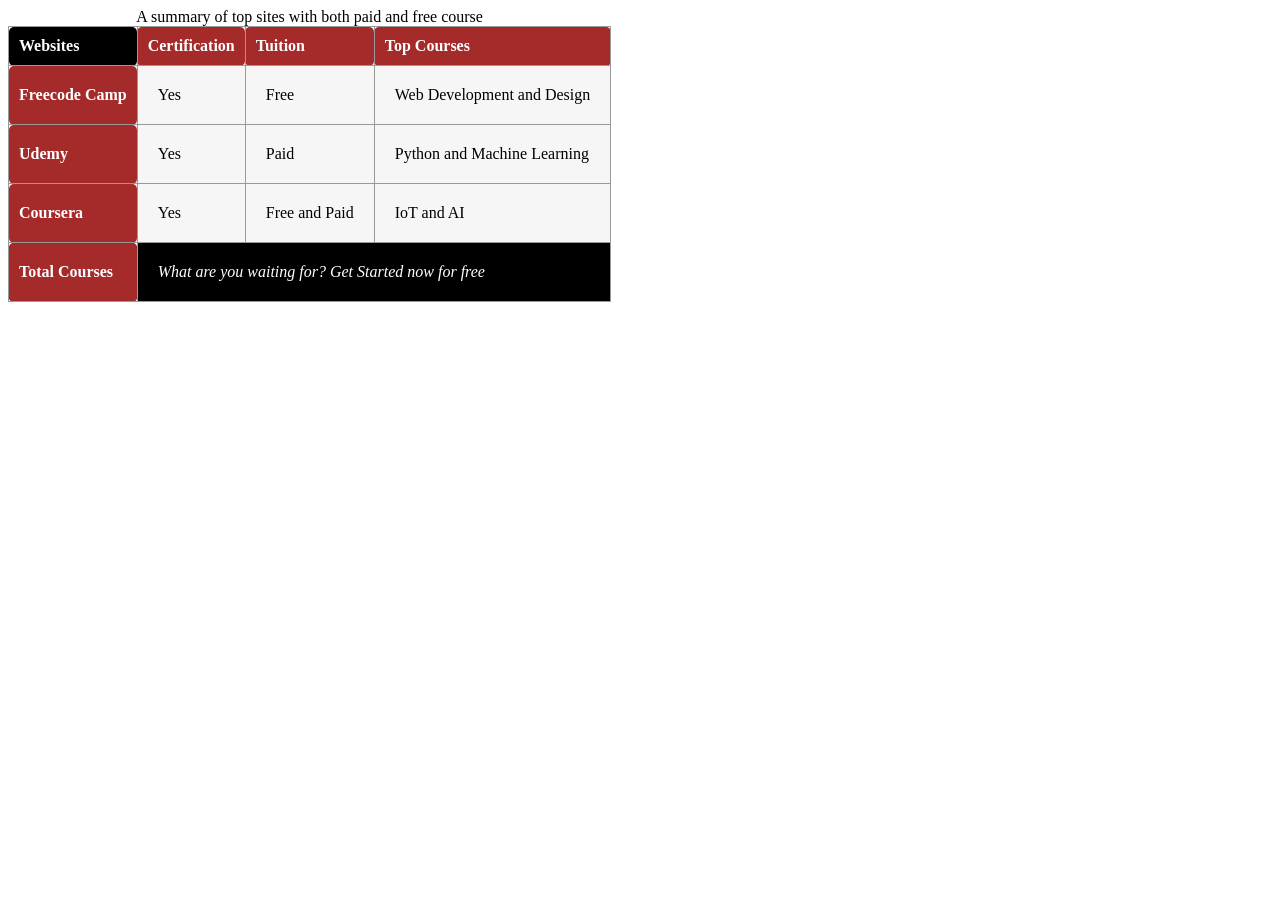
<file: HtmlCssJs101_Live/HTMLTable/index.html>
﻿<!DOCTYPE html>
<html>
<head>
    <meta charset="utf-8" />
    <title></title>

   <link href="style.css" rel="stylesheet" />
</head>
<body>
   <!-- <table>
  <tr>
    <td>Cell 1</td>
    <td>Cell 2</td>
    <td>Cell 3</td>
  </tr>
  <tr>
    <td>Cell 4</td>
    <td>Cell 5</td>
    <td>Cell 6</td>
  </tr>
</table>
    <br />
    <br />
    <br />

    <table>
        <tr>
            <th>First Name</th>
            <th>Last Name</th>
            <th>Email Address</th>
        </tr>
        <tr>
            <td>Hillary</td>
            <td>Nyakundi</td>
            <td>tables@mail.com</td>
        </tr>
        <tr>
            <td>Lary</td>
            <td>Mak</td>
            <td>developer@mail.com</td>
        </tr>
    </table>
    <br />
    <br />
    <br />

    <table>
  <caption>Free Coding Resources</caption>
  <tr>
    <th>Sites</th>
    <th>Youtube Channels</th>
    <th>Mobile Appss</th>
  </tr>
  <tr>
    <td>Freecode Camp</td>
    <td>Freecode Camp</td>
    <td>Enki</td>
  </tr>
  <tr>
    <td>W3Schools</td>
    <td>Academind</td>
    <td>Programming Hero</td>
  </tr>
  <tr>
    <td>Khan Academy</td>
    <td>The Coding Train</td>
    <td>Solo learn</td>
  </tr>
</table>

    <br />
    <br />

    <table border="1">
  <tr>
    <th>Name</th>
    <th>Subject</th>
    <th>Marks</th>
  </tr>
  <tr>
    <td rowspan = "2">Hillary</td>
    <td>Advanced Web</td>
    <td>75</td>
  </tr>
  <tr>
    <td>Operating Syatem</td>
    <td>60</td>
  </tr>
      <tr>
    <td rowspan = "2">Lary</td>
    <td>Advanced Web</td>
    <td>80</td>
  </tr>
  <tr>
    <td>Operating Syatem</td>
    <td>75</td>
  </tr>
  <tr>
    <td colspan="3">Total Average: 72.5</td>
  </tr>
</table>
    <br />
    <br />
    <br />

    <table border="1">
  <thead>
    <tr>
      <th colspan="2">October</th>
      <th colspan="2">November</th>
    </tr>
  </thead>

  <tbody>
    <tr>
      <td>Sales</td>
      <td>Profit</td>
      <td>Sales</td>
      <td>Profit</td>
    </tr>
    <tr>
      <td>$200,00</td>
      <td>$50,00</td>
      <td>$300,000</td>
      <td>$70,000</td>
    </tr>
  </tbody>
    
  <tfoot>
    <tr>
      <th colspan= "4">November was more produstive</th>
    </tr>
  </tfoot>
</table>

    <br />
    <br />
    <br />-->
    <!-- css kullanımı-->
    <table id="tableson">
  <caption>A summary of top sites with both paid and free course</caption>
  <thead>
    <tr>
      <th class="primary" scope="col">Websites</th>
      <th scope="col">Certification</th>
      <th scope="col">Tuition</th>
      <th scope="col">Top Courses</th>
    </tr>
  </thead>
  <tbody>
    <tr>
      <th scope="row">Freecode Camp</th>
      <td>Yes</td>
      <td>Free</td>
      <td>Web Development and Design</td>
    </tr>
    <tr>
      <th scope="row">Udemy</th>
      <td>Yes</td>
      <td>Paid</td>
      <td>Python and Machine Learning</td>
    </tr>
    <tr>
      <th scope="row">Coursera</th>
      <td>Yes</td>
      <td>Free and Paid</td>
      <td>IoT and AI</td>
    </tr>
  </tbody>
  <tfoot>
    <tr>
      <th>Total Courses</th>
      <td colspan="4"><i>What are you waiting for? Get Started now for free</i></td>
    </tr>
  </tfoot>
</table>


</body>
</html>
</file>
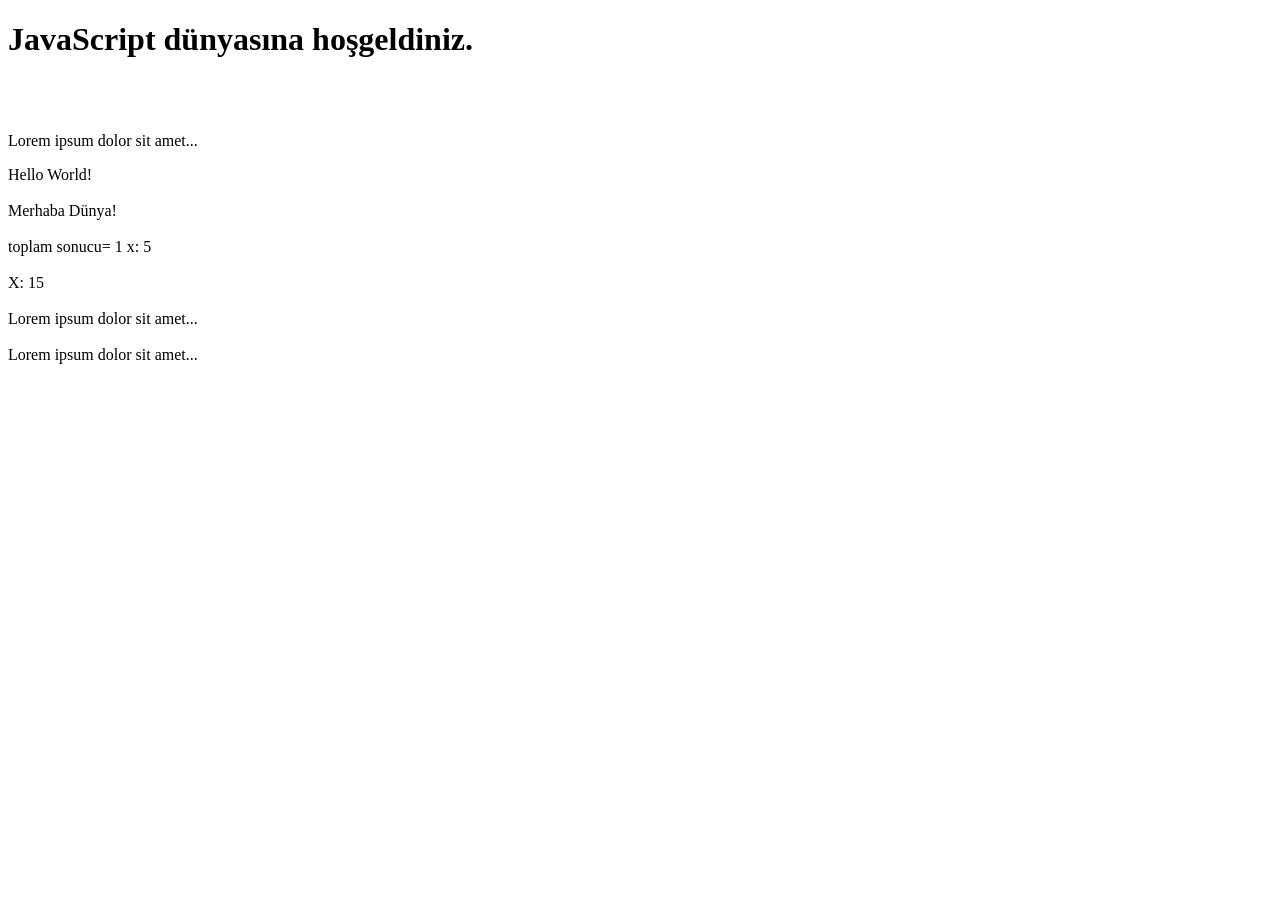
<file: HtmlCssJs101_Live/JavaScript101_Live/JavaScript101_Live/index.html>
﻿<!DOCTYPE html>
<html>
<head>
    <meta charset="utf-8" />
    <title>JavaScript 01</title>
    <script>// Kaynak incelemede burda yazılan yorumlar gözükmüyor</script>
</head>
<body>
    <!-- Donuk HTML sayfalarını dinamikleştiren özellikler ekliyor -->
    <!-- İki türlü kullanım var. 1) Inline ve 2) Harici -->
    <!-- Not(öneri): Eğer sayfaların daha hızlı açılması isteniyorsa script blokları son body etiketinin üzerinde tanımlanmalıdır. -->

    <h1>JavaScript dünyasına hoşgeldiniz.</h1>
    <br />
    <br />
   <!--<p id="lorem" style=" display:none">Lorem ipsum dolor sit amet...</p>--> 

    <p id="lorem" >Lorem ipsum dolor sit amet...</p>




    <!-- JavaScript kısmı -->

    <script>
        // tek satırlık açıklama satırı
        /* çok satırlı açıklama
         .......
         .......
         */
        // syf geldiği anda çalışmaya başlıyor
        //DOM - document object model

        document.write("Hello World!");   // ; ile bitecek - yazılmazsa derleyici hata vermez ama kod çalışmaz
        document.write("<br/><br/>"); // satır atlama HTML stili ile
        document.write("Merhaba Dünya!");
        document.write("<br/><br/>"); // satır atlama HTML stili ile

        //kurallara bağlı bir dil.
        //;
        //değişken tanımlama

        var x = 0, y, toplam = 0;
        x = x + 1;
        toplam = toplam + x;

        document.write("toplam sonucu= " + toplam);</script>

    <script>
        //Bloklardan oluşan bir yapıya sahiptir.
        function topla() {//Blok başlangıcı

        }</script>

    <script>

        function topla() {
            var x, y;
            var toplam = 0;
            x = 1;
            y = 5;
            toplam = x + y;
            document.writeln("toplam sonuç:" + toplam);

        }

    </script>

    <script>

        //büyük küçük harf duyarlıdır.yani x ile X birbirinden farklıdır.

        var x, X;
        x = 5;
        X = 15;
        document.writeln("x: " + x);
        document.write("<br/><br>");
        document.writeln("X: " + X);
    </script>


    <script>
        // alert( "bu bir mesajdır.");
        //mesaj kutusu çıkar.
    </script>

    <script>
        //js tarafından ekrandaki  html etiketlerine erişim yapılabilir(innerHTML)
        var icerik;

        document.write("<br/><br/>")
        icerik = document.getElementById("lorem").innerHTML;

        document.write(icerik);
    </script>

    <script>

        var content;
        content = "Deneme....Deneme...";

        //yukarda gözüken p tagının içeriğini değişkeninin değerini değiştirme nasıl olur.

        document.write("<br/><br/>")
        content = document.getElementById("lorem").innerHTML;
        document.write(content);
    </script>

</body>
</html>
</file>
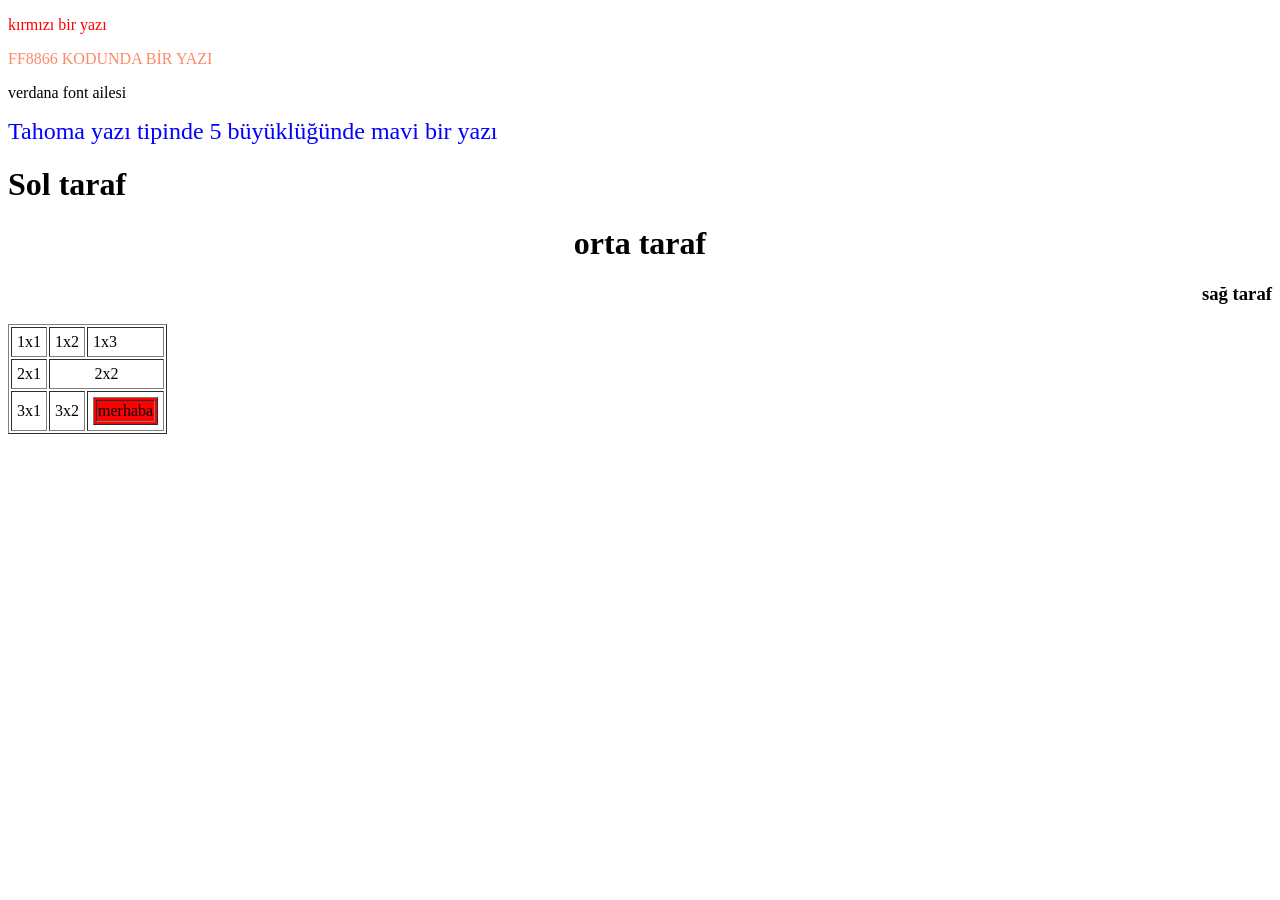
<file: HtmlCssJs101_Live/bodyElements.html>
﻿<!DOCTYPE html>

<html lang="en" xmlns="http://www.w3.org/1999/xhtml">
<head>
    <meta charset="utf-8" />
    <title></title>
</head>
<body>



    <p> <font color="red">kırmızı bir yazı</font> </p>
    <p> <font color="#FF8866">FF8866 KODUNDA BİR YAZI</font> </p>
    <p> <font face="Verdana">verdana font ailesi</font> </p>

    <p>
        <font face="Tahoma" size="5" color="blue">

            Tahoma yazı tipinde 5 büyüklüğünde mavi bir yazı

        </font>

    </p>



    <!--DIV-->
    <div align="left">
        <H1>Sol taraf</H1>
        <P>



        </P>
    </div>

    <div align="center">
        <H1>orta taraf</H1>
        <P>



        </P>
    </div>

    <div align="right">
        <h3>sağ taraf</h3>
        <P>



        </P>
    </div>

    <table border="1" cellpadding="5" >
        <tr>
            <td>1x1</td>
            <td>1x2</td>
            <td>1x3</td>
        </tr>
        <tr >
            <td>2x1</td>
            <td colspan="2" > <center>2x2</center> </td>
        
        </tr>
        <tr>
            <td>3x1</td>
            <td>3x2</td>
            <td> <table border="1" style="background-color:red">
                 <tr>
                     <td>
                            merhaba
                     </td>
                 </tr>
                 </table> 
            </td>
        </tr>

    </table>

</body>
</html>
</file>
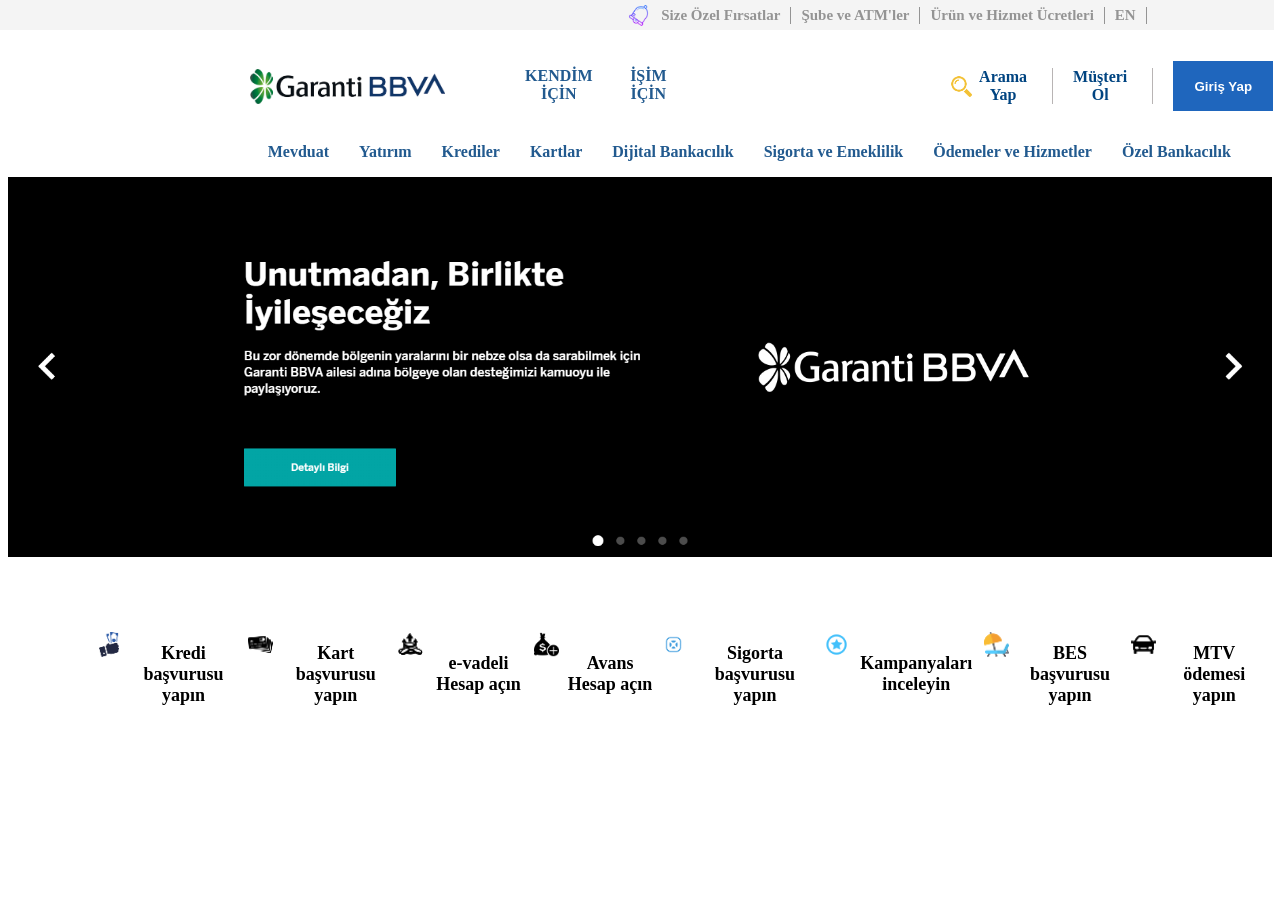
<file: HtmlCssJs101_Live/HTMLSamples/calışma.html>
<!DOCTYPE html>
<html>
    <head>
        <title>Garanti BBVA</title>
        <link href ="calışma.css" rel="stylesheet">
    </head>
    <body>
        <div class="üstmenu">
            <ul>
                <img src= "images/zil.png">
                <li>Size Özel Fırsatlar</li>
                <li>Şube ve ATM'ler</li>
                <li>Ürün ve Hizmet Ücretleri</li>
                <li>EN</li>
            </ul>    
        </div>
        <div class="ortamenu">
            <div class="solmenu">  
                <img src= "images/logo.png">    
                <ul>
                    <li>KENDİM İÇİN</li>
                    <li>İŞİM İÇİN</li>
                </ul>
            </div>
            <div class="sagmenu">
                <ul>
                    <img src= "images/mercek.png">
                    <li>Arama Yap</li>
                    <li>Müşteri Ol</li>
                    <li><button>Giriş Yap</button></li>
                </ul>
            </div> 
        </div> 
        <div class="altmenu">
            <ul>
                <li>Mevduat</li>
                <li>Yatırım</li>
                <li>Krediler</li>
                <li>Kartlar</li>
                <li>Dijital Bankacılık</li>
                <li>Sigorta ve Emeklilik</li>
                <li>Ödemeler ve Hizmetler</li>
                <li>Özel Bankacılık</li>                  
            </ul>
        </div>                                 
        <div class="reklam">
            <div class="reklamic">
                    <img src="images/1.png" />
                    <img src="images/2.png" class="photo_2">
            </div>
        </div>
        <div class="islem">
            <ul>
                <img src="images/11.png" />
                <li>Kredi başvurusu yapın</li>
                <img src="images/22.png" />
                <li>Kart başvurusu yapın</li>
                <img src="images/33.png" />
                <li>e-vadeli Hesap açın</li>
                <img src="images/44.png" />
                <li>Avans Hesap açın</li>
                <img src="images/55.png" />
                <li>Sigorta başvurusu yapın</li>
                <img src="images/66.png" />
                <li>Kampanyaları inceleyin</li>
                <img src="images/77.png" />
                <li>BES başvurusu yapın</li>
                <img src="images/88.png" />
                <li>MTV ödemesi yapın</li>                      
            </ul>
        </div>
    </body>
    <footer>

    </footer>
</html>
</file>
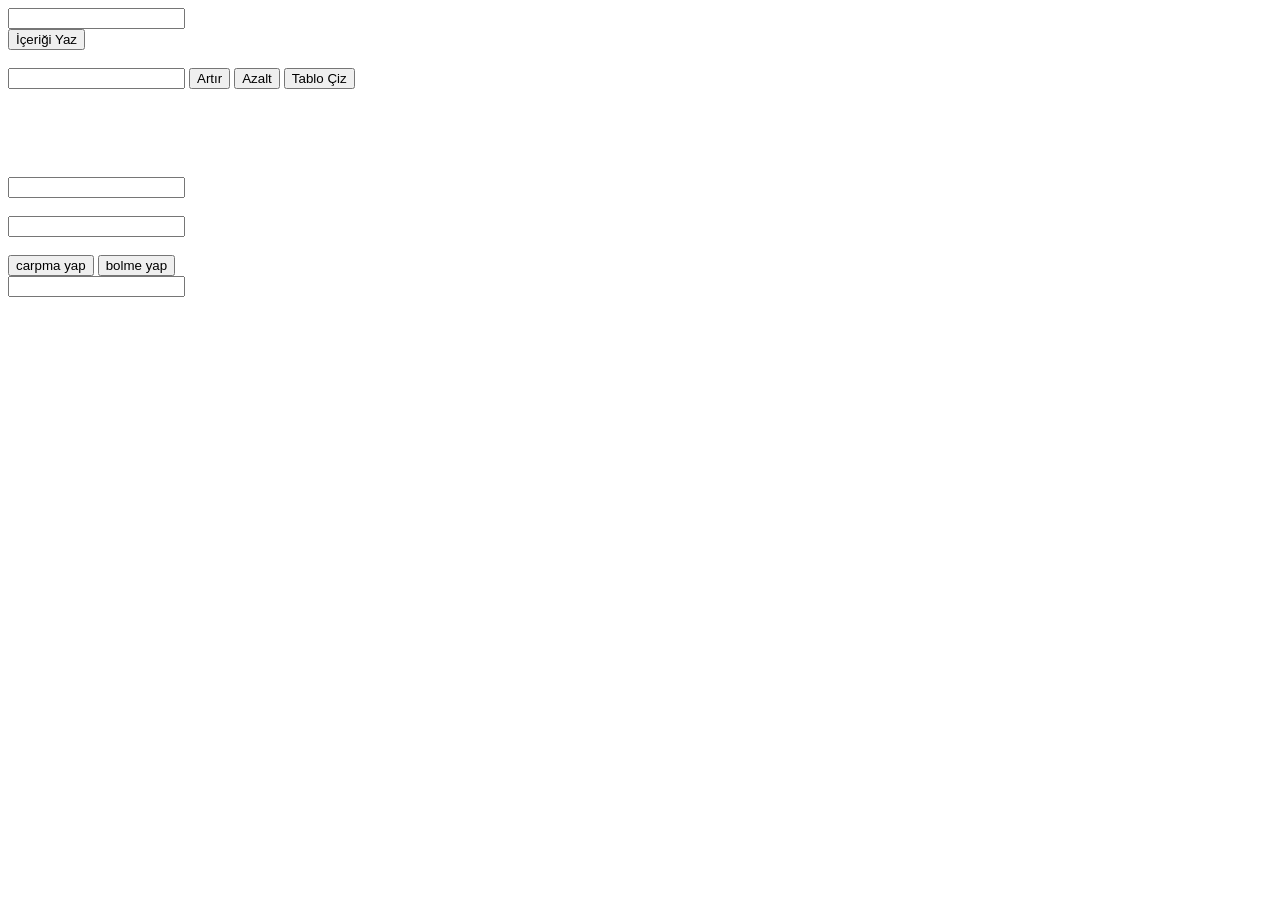
<file: HtmlCssJs101_Live/JavaScript101_Live/JavaScript101_Live/formElements.html>
﻿<!DOCTYPE html>
<html>
<head>
    <meta charset="utf-8" />
    <title>Form Elemnts</title>

    <script src="Scripts/formElements.js"></script>
   
</head>
<body>
    <!-- tbox1 in içeriğini yazma butona basınca-->
    <input id="tbox1" type="text" /><br />
    <input id="Button1" type="button" value="İçeriği Yaz" onclick="tboxWrite()" />&nbsp;&nbsp<b id="sonuc1"></b><br /><br />
    <!--//nbsp boşluk anlamında-->
    <!--    tbox2 nin içeriğini artırma butona basınca-->
    <input id="tbox2"  type="text"   />

    <input id="Button2" type="button" value="Artır" onclick="artir()" />
    <input id="Button3" type="button" value="Azalt" onclick="azalt()" />

    <!-- Ekranda bir buton olasun... basınca ekrana 200px genişliğin -->
    <input id="Button4" type="button" value="Tablo Çiz" onclick="tabloCiz()" /><br />

    <p id="sonuc2"><!--Tablonun yerleşceği bölüm--></p>
    <br /><br /><br /><br />


    <input id="tbox3"  type="text"   /> <br /><br />
    <input id="tbox4"  type="text"   /> <br /><br />
    <input id="Button11" type="button" value="carpma yap" onclick="carp()" /> 
    <input id="Button11" type="button" value="bolme yap" onclick="bolme()" /> <br />
    <input id="tbox5"  type="text"   /> <br />






</body>
</html>
</file>
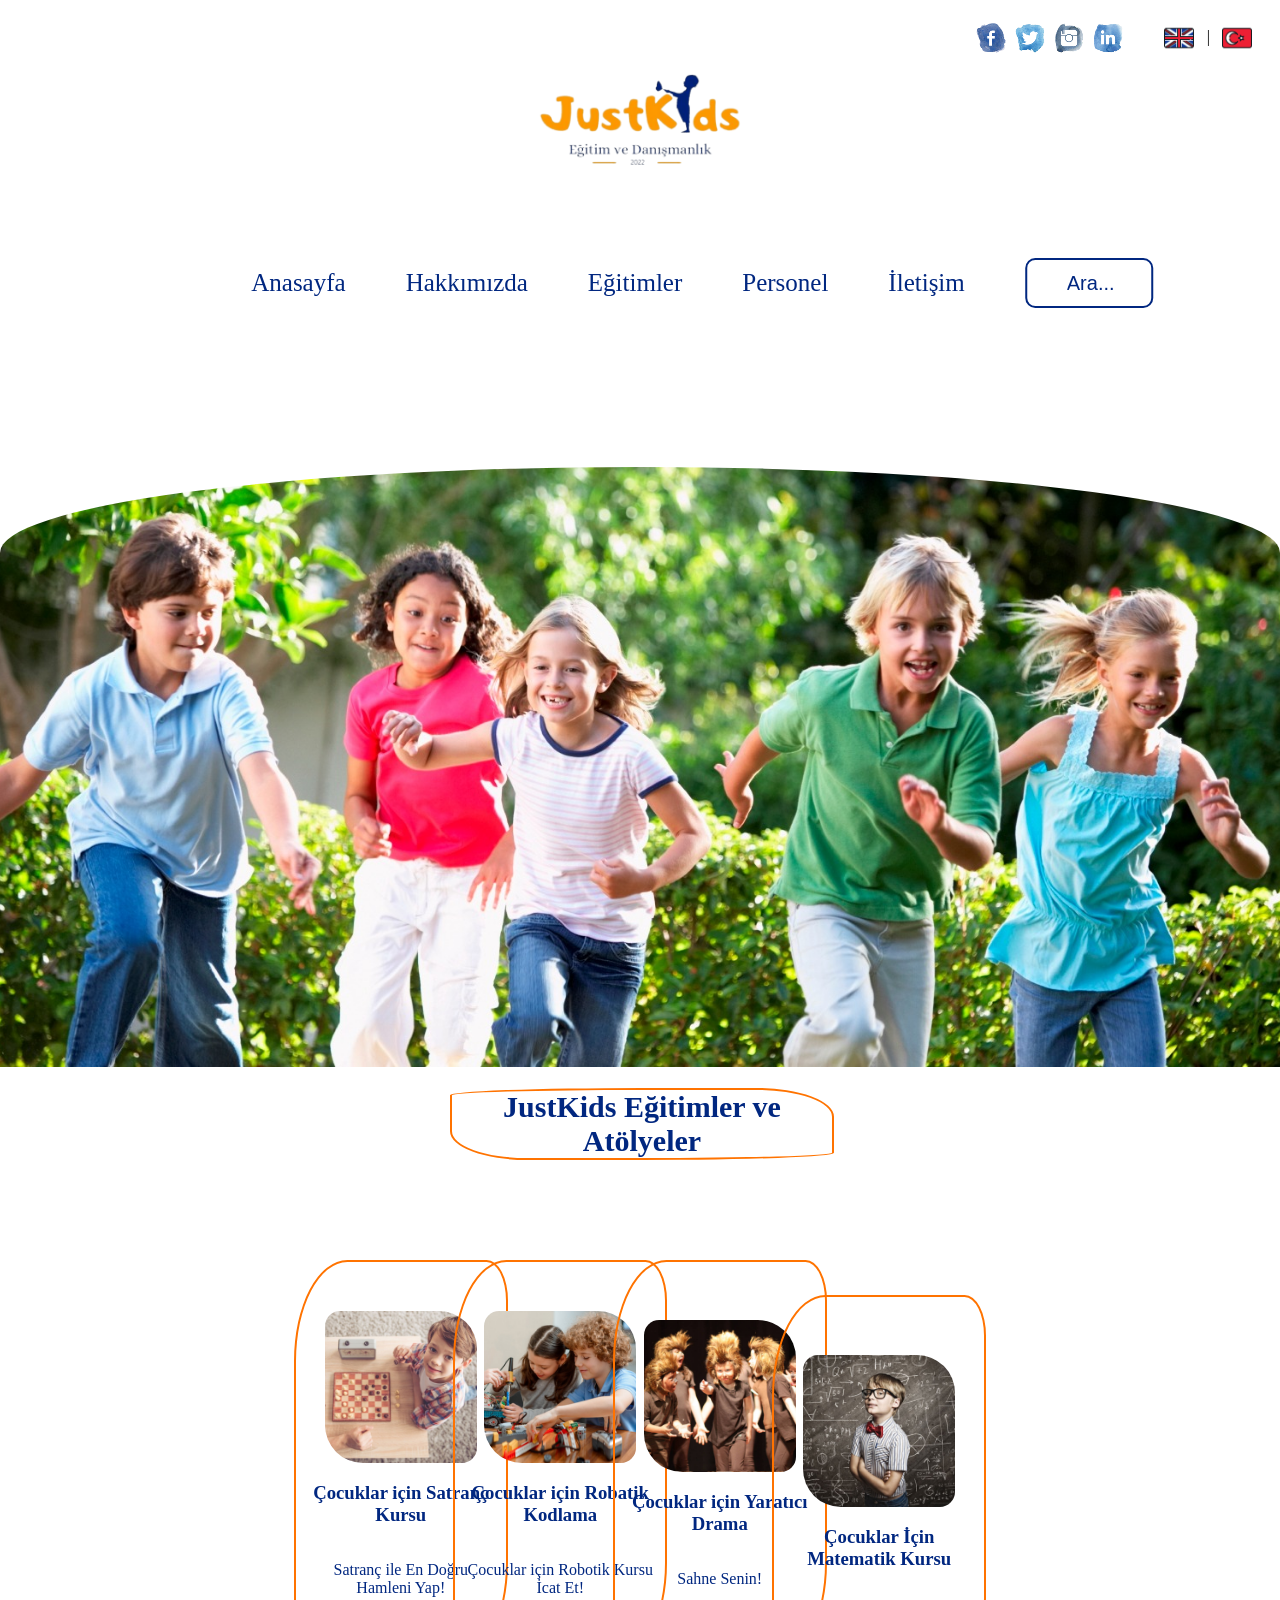
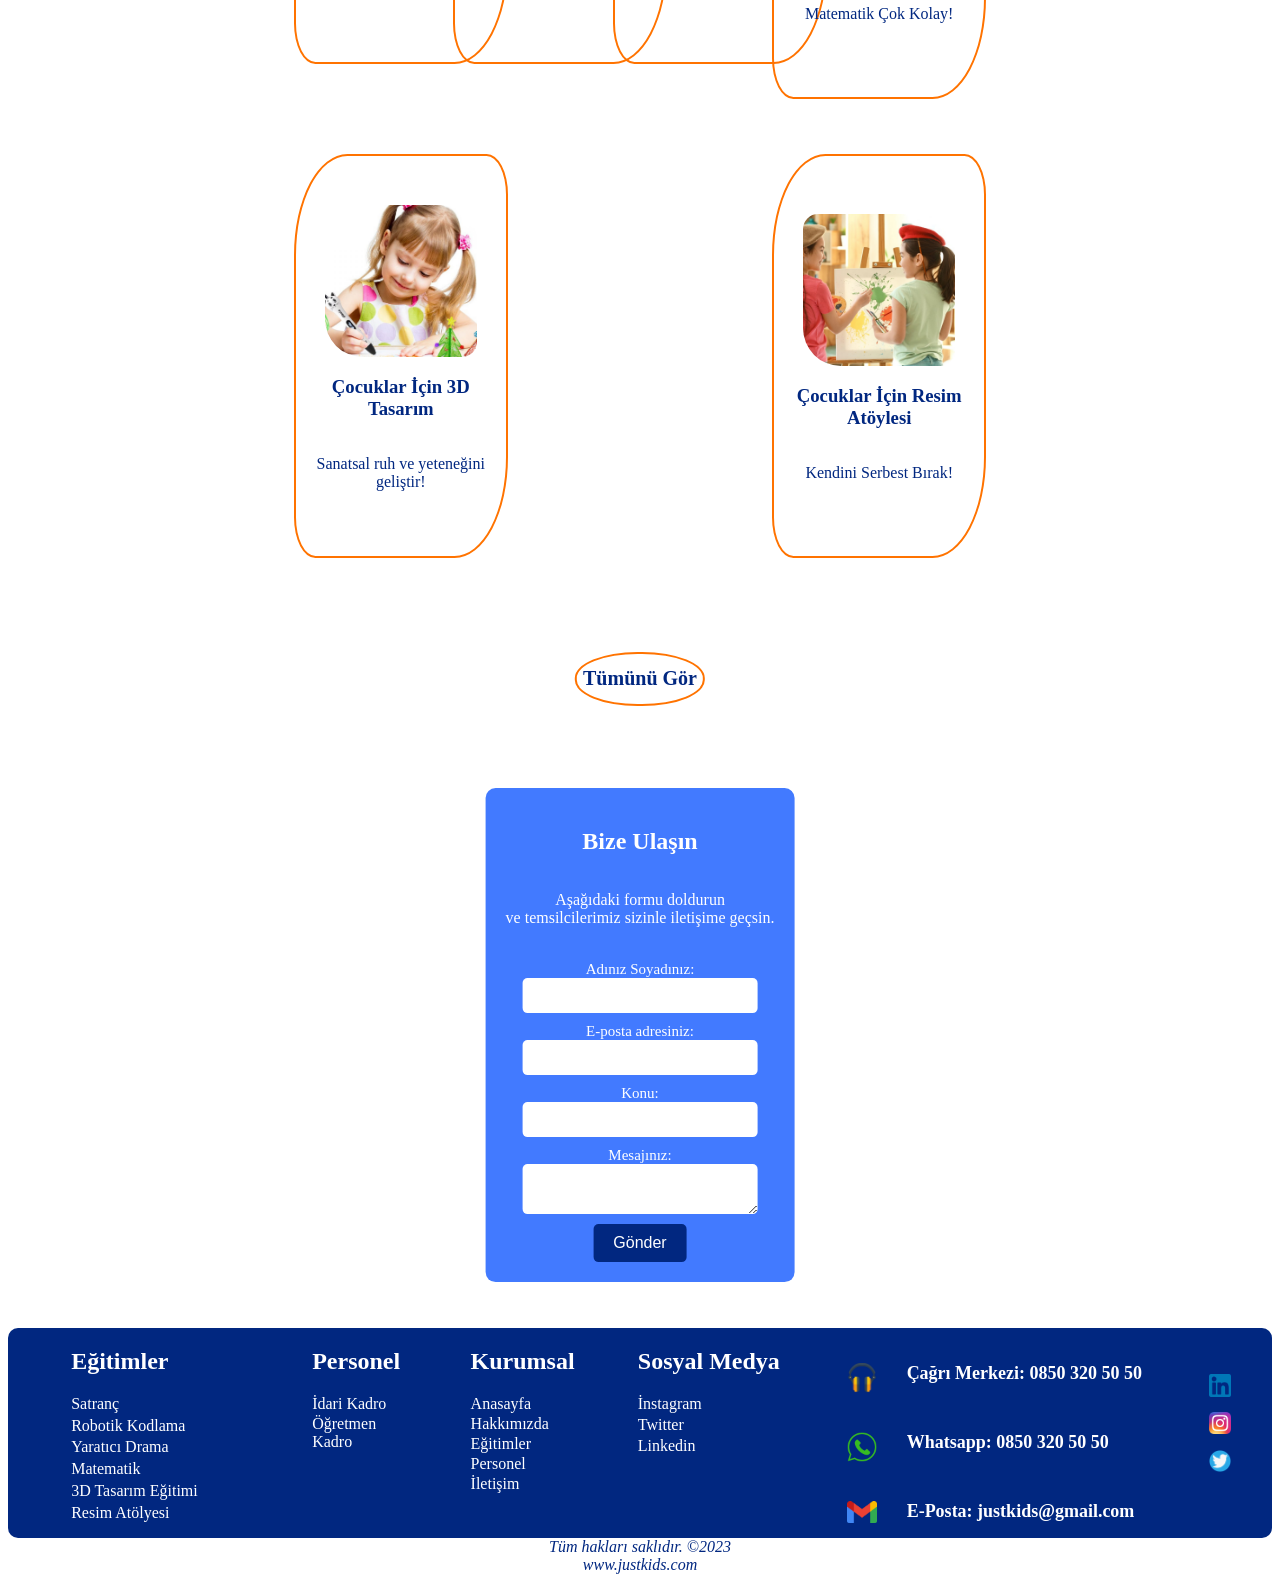
<file: HtmlCssJs101_Live/HTMLSamples/Barkın ders/2 aynı proje justkid i sadece barkın yaptı diğeri takım olarak yapıldı/JUSTKİDS/Anasayfa.html>
<!DOCTYPE html>
<html>
<head>
	<title>JustKids</title>
    <meta charset="UTF-8">
    <link href="Anasayfa.css" rel="stylesheet"/>
    <script src="https://ajax.googleapis.com/ajax/libs/jquery/1.12.4/jquery.min.js"></script>
    <script src="Anasayfa.js"></script>
</head>
<header>
    <div id="lang" class="lang">
        <a href=""><img src="images/facebookicon.png"></a>
        <a href=""><img src="images/twittericon.png"></a>
        <a href=""><img src="images/instagramicon.png"></a>
        <a href=""><img src="images/LinkedInicon.png"></a>&nbsp;&nbsp;&nbsp;&nbsp;&nbsp;&nbsp;&nbsp;&nbsp;
        <a href=""><img src="images/eng.png"></a>&nbsp;&nbsp;|&nbsp;&nbsp;
        <a href=""><img src="images/turkey.png"></a>
    </div>
    <div id="logo" class="logo">
        <img src="images/logo.png">
    </div>
    <div id="menu" class="menu">
        <div id="m1" class="m1">
            <a href="Anasayfa.html">Anasayfa</a>
        </div>
        <div id="m2" class="m2" >
            <a href="Hakkımda.html">Hakkımızda</a>
        </div>
        <div id="m3" class="m3">
            <a href="Eğitimler.html">Eğitimler</a>
        </div>
        <div id="m4" class="m4">
            <a href="">Personel</a>
            <div id="personel_menu" class="personel_menu">
                <a href="">İdari</a>
                <a href="">Öğretmen</a>
            </div>
        </div>
        <div id="m5" class="m5">
            <a href="">İletişim</a>
        </div>
        <div id="m6" class="m6">
            <div id="search" class="search">
                <div id="search_box" class="search_box">
                    <input type="text" id="input" class="input" onclick="inInput()" onblur="outInput()" placeholder="Ara..." /> 
                </div>
            </div>
        </div>
    </div>
</header>
<body>
    <div id="slider" class="slider">
        <div id="slider_item active"class="slider_item active"><img src="images/slider1.jpg" /></div>
        <div id="slider_item"class="slider_item"><img src="images/slider2.jpg" /></div>
        <div id="slider_item"class="slider_item"><img src="images/slider3.jpg" /></div>
        <div id="slider_item"class="slider_item"><img src="images/slider4.jpg" /></div>
        <div id="slider_item"class="slider_item"><img src="images/slider5.png" /></div>
    </div>
    <div id="egitim_baslık" class="egitim_baslık" >
        <b>JustKids Eğitimler ve Atölyeler</b>
    </div>
    <div id="egitimler" class="egitimler">
        <div id="egitim_kapsayıcı" class="egitim_kapsayıcı">
            <div id="egitim1" class="egitim1">
                <img src="images/satranc.jpg" />
                <h3>Çocuklar için Satranç Kursu</h3>
                <p>Satranç ile En Doğru Hamleni Yap!</p>
                <a href="" id="detayli-bilgi" class="detayli-bilgi">Detaylı Bilgi</a>
            </div>
            <div id="egitim2" class="egitim2">
                <img src="images/kodlama.jpg" />
                <h3>Çocuklar için Robatik Kodlama</h3>
                <p>Çocuklar için Robotik Kursu İcat Et!</p>
                <a href="" id="detayli-bilgi" class="detayli-bilgi">Detaylı Bilgi</a>
            </div>
            <div id="egitim3" class="egitim3">
                <img src="images/drama.jpg" />
                <h3>Çocuklar için Yaratıcı Drama</h3>
                <p>Sahne Senin!</p>
                <a href="" id="detayli-bilgi" class="detayli-bilgi">Detaylı Bilgi</a>
            </div>
            <div id="egitim4" class="egitim4">
                <img src="images/matematik.jpg" />
                <h3>Çocuklar İçin Matematik Kursu</h3>
                <p>Matematik Çok Kolay!</p>
                <a href="" id="detayli-bilgi" class="detayli-bilgi">Detaylı Bilgi</a>
            </div>
            <div id="egitim5" class="egitim5">
                <img src="images/ucdtasarim.png" />
                <h3>Çocuklar İçin 3D Tasarım</h3>
                <p>Sanatsal ruh ve yeteneğini geliştir!</p>
                <a href="" id="detayli-bilgi" class="detayli-bilgi">Detaylı Bilgi</a>
            </div>
            <div id="egitim6" class="egitim6">
                <img src="images/resim.jpg" />
                <h3>Çocuklar İçin Resim Atöylesi</h3>
                <p>Kendini Serbest Bırak!</p>
                <a href="" id="detayli-bilgi" class="detayli-bilgi">Detaylı Bilgi</a>
            </div>
        </div>
        <div id="egitim_buton" class="egitim_buton">
            <a href=""><b>Tümünü Gör</b></a>
        </div>
        <div id="iletişim_formu" class="iletişim_formu">
            <form action="submit-form.php" method="post">
                <h2>Bize Ulaşın</h2>
                <p>Aşağıdaki formu doldurun <br>ve temsilcilerimiz sizinle iletişime geçsin.</p><br>
                <label for="name">Adınız Soyadınız:</label>
                <input type="text" id="name" name="name" required>
              
                <label for="email">E-posta adresiniz:</label>
                <input type="email" id="email" name="email" required>
              
                <label for="subject">Konu:</label>
                <input type="text" id="subject" name="subject" required>
              
                <label for="message">Mesajınız:</label>
                <textarea id="message" name="message" required></textarea>
              
                <input type="submit" value="Gönder">
              </form>
        </div>
    </div>
</body>
<footer>
    <div id="partend">
        <div class="partendeğitimler">
            <ul class="partendlisteleme1"><h2><a href="JustKids-Egitimler.html">Eğitimler</a></h2>
                <li><a href="JustKids-Satranc.html">Satranç</a></li>
                <li><a href="JustKids-Robotik.html">Robotik Kodlama</a></li>
                <li><a href="JustKids-Drama.html">Yaratıcı Drama</a></li>
                <li><a href="JustKids-Matematik.html">Matematik</a></li>
                <li><a href="JustKids-Tasarim.html">3D Tasarım Eğitimi</a></li>
                <li><a href="JustKids-Resim.html">Resim Atölyesi</a></li>
            </ul>
        </div>
        <div class="partendpersonel">
            <ul class="partendlisteleme1"><h2><a href="#">Personel</a></h2>
                <li><a href="JustKids-IdariPersonel.html">İdari Kadro</a></li>
                <li><a href="JustKids-EgiticiPersonel.html">Öğretmen Kadro</a></li>
            </ul>
        </div>
        <div class="partendkurumsal">
            <ul class="partendlisteleme1"><h2><a href="#">Kurumsal</a></h2>
                <li><a href="JustKids-Anasayfa.html">Anasayfa</a></li>
                <li><a href="JustKids-Hakkımda.html">Hakkımızda</a></li>
                <li><a href="JustKids-Egitimler.html">Eğitimler</a></li>
                <li><a href="#">Personel</a></li>
                <li><a href="JustKids-IletişimSayfası.html">İletişim</a></li>
            </ul>
        </div>
        <div class="partendsosyalmedya">
            <ul class="partendlisteleme1"><h2><a href="#">Sosyal Medya</a></h2>
                <li><a href="#">İnstagram</a></li>
                <li><a href="#">Twitter</a></li>
                <li><a href="#">Linkedin</a></li>
            </ul>
        </div>
        <div class="partenddiksosyalmedya">
            <ul class="partendlisteleme2">
                <li>
                    <h2><img src="images/Headphone.png"/><a href="#">Çağrı Merkezi: 0850 320 50 50</a></h2>
                </li>
                <br/>
                <li>
                    <h2><img src="images/whatsapp.png"/><a href="#">Whatsapp: 0850 320 50 50</a></h2>
                </li>
                <br/>
                <li>
                    <h2><img src="images/Gmail_icon.png"/><a href="#">E-Posta: justkids@gmail.com</a></h2>
                </li>
            </ul>
        </div>
        <div class="partendyansosyalmedya">
            <ul class="partendlisteleme2">
                <li><a href="#"><img src="images/linkedin.png"/></a></li>
                <li><a href="#"><img src="images/Instagram_icon.png"/></a></li>
                <li><a href="#"><img src="images/twitter.png"/></a></li>
            </ul>
        </div>
    </div>
    <div class="partendenalt">
        <br/>
        <address align="center">Tüm hakları saklıdır. ©2023<br/>www.justkids.com</address>
    </div>           
</footer>
</html>
</file>
<file: HtmlCssJs101_Live/HTMLTable/style.css>
﻿#tableson {
    text-align: left;
    position: relative;
    border-collapse: collapse;
    background-color: #f6f6f6;
}
    /* Spacing */
    #tableson td, th {
        border: 1px solid #999;
        padding: 20px;
    }

    #tableson th {
        background: brown;
        color: white;
        border-radius:5px;
        position: sticky;
        top: 0;
        padding: 10px;
    }

    #tableson .primary {
        background-color: #000000
    }

    #tableson tfoot > tr {
        background: black;
        color: white;
    }

    #tableson tbody > tr:hover {
        background-color: #ffc107;
    }
</file>
<file: HtmlCssJs101_Live/HTMLSamples/calışma.css>
.üstmenu
{  
    width: 100.8%;
    height: 30px;
    background-color: #f4f4f4;
    display: flex;
    align-items: center;
    text-align: center;
    font-size: 15px;
    color: #949494;
    margin-top: -8px;
    margin-left: -8px;
    justify-content: flex-end;
}

.üstmenu ul
{
    list-style: none;
    display: flex;
    align-items: center;
    text-align: center;
    position: relative;
    right: 10%;
}

.üstmenu li
{
    border-right: 1px solid;
    padding-right: 10px;
    padding-left: 10px;
    font-weight:bold;
}

.üstmenu img
{
    width: 25px;
}

.ortamenu
{
    width: 100.8%;
    display: flex;
    align-items: center;
    text-align: center;
    padding-top: 15px;
}

.solmenu
{
    display: flex;
    align-items: center;
    margin-left: 19%;
}

.solmenu ul
{
    list-style: none;
    display: flex;  
    margin-left: 40px;
}

.solmenu li
{
    margin-top: -3px;
    margin-right: 35px;
    color: #225a8f;
    font-weight:bold;
}

.solmenu img
{
    width: 200px;
    height: 35px;
}

.sagmenu
{
    display: flex;
    align-items: center;
    margin-left: 200px;
}

.sagmenu ul
{
    list-style: none;
    display: flex;
    align-items: center;
    margin-left: 30px;
    padding-right: 10px;
    padding-left: 10px;
}

.sagmenu li
{
    border-right: 1px solid rgb(184, 180, 180);
    margin-right: 20px;
    padding-right: 25px; 
    color: #004481;
    font-weight:bold;
}

.sagmenu img
{
    width: 35px;
}

.sagmenu button
{
    color: white;
    background-color: #1f66bd;
    border: none;
    width: 100px;
    height: 50px;
    font-weight:bold;
}

.altmenu
{
    margin-top: 10px;
    margin-left: 16.2%;
}

.altmenu ul
{
    list-style: none;
    display: flex;
}

.altmenu li
{
    padding-right: 15px;
    padding-left: 15px;
    color: #225a8f;
    font-weight:bold;
}

.reklamic
{
    position: relative;
    display: flex;
    width: 100%;
    height: 100%;
}

.reklamic img
{
    width: 100%;
    height: 100%;
    display: flex;
    padding-left: -7px;
}

.photo_2
{
    position: absolute;
    top: 5px;
    display: flex;
    opacity: 0;
    transition: opacity .9s ease-in-out;
    width: 100%;
    height: 100%;
    margin-top: -6px;
}

.photo_2:hover
{
    opacity: 1;
}

.islem
{
    display: flex;
    position: relative;
    margin-top: 70px;
    margin-left: 4%;
}

.islem ul
{
    list-style: none;
    display: flex;
    position: relative;
    height: 100%;
    align-items: center;
}

.islem li
{
    position: relative;
    display: table;
    color: black;
    font-weight: bold;
    margin-left: 5px;
    margin-right: 5px;
    text-align: center;
    font-size: 18px;
}

.islem img
{
    position: relative;
    display: flex;
    width: 25px;
    height: 25px;
    margin-top: -60px;
    
}

.kredi h1
{
    line-height: 50px;
    width: 100%;
    height: 100%;
    text-align: center;
    color: black;
    margin-top: 150px;
}

.kreditürü
{
    width: 80%;
    height: 100%;
    margin-left: 10%;
    margin-right: 10%;
}

.kreditürü h4
{
    text-align: center;
    font-size: larger;
    color: black;
    margin-top: 50px;
    margin-right: 100px;
    height: 10%;
}

.kredi-basvuru-alt-sag
{
    height: 600px;
    width: 50%;
    background-color:#1464a5;
    color: #fff;
    float: right;
}

.kredi-basvuru-alt-sag img
{
    height: 100px;
    width: 100px;
    margin-left: 40%;
    margin-top: 25px;
}

.kredi-basvuru-alt-sag h4
{
  
    margin-top: 25px;
    margin-left: 20px;  
    margin-right: 20px;
    display: flex;
    font-size: 23px;
    font-family:'Times New Roman', Times, serif;
    text-align: center;
}

.taksit-faiz
{
    width: 100%;
}
.taksit
{
    width: 50%;
    text-align: center;
    float: left;
}

.faiz
{
    width: 50%;
    text-align: center;
    float: right;
}

  .odeme-plani
{
    width: 100%;
    height: 50px;
    display: flex;
    /* margin-top: -385px; */
    margin-left: -50px;
    margin-top: 220px;
    margin-bottom: 25px;
} 
.odeme-plani img
{
    width:25px;
    height: 20px;
    background-color: #5ac4c4;
    margin-right: 10px;
    float: left;
}

.kredi-basvuru-alt-sag h5{
    color: #5ac4c4;
    font-size: 17px;
    float: right;
} 

.button-basvur
{
    width: 220px;
    height: 70px;
    background-color: #5ac4c4;
    color: #fff;
    border: none;
    margin-left: 30%;
}

.button-basvur:hover
{
    background-position: 0;
    color: #fff;
    background-image: linear-gradient(100deg,#0e8181 100%,#004481 0);
    transition: 5s all ease-in-out;
    cursor: pointer;
}

.kredi-basvuru-alt-sol
{
    height: 500px;
    width: 50%;
    background-color:#fff;
    float: left;
}
.sol-alt-baslik h4
{
    text-align: center;
    font-size: larger;
    color:black;
    margin-top: 50px;
    margin-right:100px ;
    height: 10%;

}

.sol1
{
    color: black;
    font-weight: bolder;
    display: flex;
    margin-top: 20px;
    height: 30%;
}

.ihtiyac
{
    width: 65px;
    height: 120px;
    float: left;
    margin-right: 120px;
}

.ihtiyac img
{   
   width: 48px;
   height: 48px; 
}
.konut
{
    width: 65px;
    height: 120px;
    margin-right: 120px;

}
.konut img
{   
    width: 48px;
    height: 48px; 
 }
.tasit
{
    width: 65px;
    height: 120px;
    float: right;
}
.tasit img
{   
    width: 48px;
    height: 48px; 
 }

 .sol1
{
    color: black;
    margin-top: 20px;
    height: 30%;
}
 .sol2-baslik
 {
    display: flex;
    color: black;
    font-weight: lighter;
 }
 .sol2-baslik p
 {
    margin-right: 10px;
 }
 .sol2-baslik img{
    margin-top: 13px;
 }
 .sol2-girdi
 {
    width: 100%;
    display: flex;
    background-color: #d3d3d3;
 }
 .sol2-girdi input
 {
    width: 70%;
    height: 50px;
    margin-right: 10px;
    background-color: #d3d3d3;
    border: none;
    margin-left: 10px;
    margin-top: 10px;
 }

 .sol2-girdi p
 {
    font-size: x-large;
    font-weight: bolder;
    color: black;
    opacity: 0.3;
 }
 .sol2-alt
 {
    display: flex;
    color: black;
    font-size:large;
    font-weight: bolder;
    opacity: 0.3;
 }
 .sol2-alt .p1
 {
   margin-right: 260px;
 }

 .sol3-baslik
 {
    color: black;
 }
 .ay 
 {
    width: 85px;
    height: 45px;
    margin-right: 10px;
    margin-top: 10px;
    border-radius: 25px ;
    border-color: #1464a5;
 }
 .ay:hover{    cursor: pointer;}

 .ay:active
 {
    background-color: #1464a5;
    cursor: pointer;
 }
 
 .ay-son
 {
    width: 105px;
    height: 45px;
    margin-right: 10px;
    border-radius: 25px ;
    border-color: #1464a5;
 }
 .ay-son:hover{    cursor: pointer;}
 .ay-son:active{
    background-color: #1464a5;
}
.sol3-alt
{
    color: black;
    font-size:  96%;
    margin-right: 17px;
}
</file>
<file: HtmlCssJs101_Live/HTMLSamples/Barkın ders/2 aynı proje justkid i sadece barkın yaptı diğeri takım olarak yapıldı/JUSTKİDS/Anasayfa.css>
header 
{
    height: 50px;
    width: 100%;
    background-color: white;
    position: relative;
}

body 
{
    font-family: cursive;
}

img 
{
    max-width: 100%;
}

.lang 
{
    position: absolute;
    top: 15px;
    right: 15px; 
}

.lang a 
{
    margin-right: 5px;
}

.lang img 
{
    width: 30px;
    height: 30px;
    vertical-align: middle;
}

.lang img:hover 
{
    opacity: 0.7;
}

.logo 
{
    position: absolute;
    top: 50px;
    left: 50%;
    transform: translateX(-50%);
    width: 20%;
    height: auto;
}

.menu 
{
    position: absolute;
    top: 250px;
    left: 50%;
    transform: translateX(-50%);
    display: flex;
    justify-content: center;
    align-items: center;
}

.menu a 
{
    color: #012780;
    text-decoration: none;
    font-size: 25px;
}

.menu a:hover 
{
    color: rgb(255, 115, 0);
    text-decoration: underline;
}

  
.m1, .m2, .m3, .m4, .m5, .m6 
{

    margin-left: 60px;
}
  
.m4 
{
    position: relative;
}

.m4:hover .personel_menu 
{
    display: block;
}
  
.personel_menu 
{
    display: none;
}
  
.personel_menu
{
    position: absolute;
    top: 100%;
    left: 0;
    background-color: white;
    border: 1px solid #012780;
    padding: 10px;
}
  
.personel_menu a 
{
    display: block;
    padding: 2px;
    font-size: 16px;
}

.m6
{
    width: 10%;
}

.m6 input
{
    position: relative;
    width: 200%;
    height: 50px;
    box-sizing: border-box;
    border: 2px solid #012780;
    border-radius: 10px;
    font-size: 20px;
    padding: 12px 20px 12px 40px;
    -moz-transition: width 0.4s ease-in-out;
    -o-transition: width 0.4s ease-in-out;
    -webkit-transition: width 0.4s ease-in-out;
    transition: width 0.4s ease-in-out; 
    font-family:"Comic Sans MS", cursive, sans-serif;
}

.m6.expanded input
{
    width:450%;
    border: 2px solid rgb(255, 115, 0);
}

.search_box.expanded 
{
    width: 1%;
}

.search 
{
    display: flex;
    align-items: center;
    
}
  
.search_box
{
    flex-shrink: 0;
    width: 100%;
    position: relative;
}

.search_box input::-webkit-input-placeholder 
{
    color: #012780;
}

.search_box input::-moz-placeholder 
{
    color: #012780;
}

.search_box input:-ms-input-placeholder 
{
    color: #012780;
}

.search_box input:-moz-placeholder 
{
    color: #012780;
}
.search_box input:focus
{
    outline: none;
    border-color: rgb(255, 115, 0);
}








.slider 
{
    position: absolute;
    display: flex;
    justify-content: center;
    top: 63%;
    left: 50%;
    transform: translate(-50%, -50%);
    width: 100%;
    height: 600px;
    margin-top: 200px;
    overflow: hidden;
    border-top-right-radius: 70% 20%;
    border-top-left-radius: 70% 20%;
  
}
  
.slider img 
{
    width: 800px;
    height: 400px;
}
  
.slider_item 
{
    display: none;
    position: relative;
    width: 100%;
    height: 100%;
}
  
.slider_item img 
{
    width: 100%;
    height: 100%;
    object-fit: cover;
}
    
.slider_item.active 
{
    display: block; 
}
  
.slider_text 
{
    position: absolute;
    bottom: 0;
    left: 50%;
    transform: translateX(-50%);
    color: #fff;
    font-size: 24px;
    padding: 20px;
    background-color: rgba(0, 0, 0, 0.5);
}
  
.prev, .next 
{
    position: absolute;
    top: 50%;
    transform: translateY(-50%);
    transform: translateX(-50%);
    width: 50px;
    height: 50px;
    z-index: 1;
}
  
.prev 
{
    left: 0;
}
  
.next 
{
    right: 0;
} 









.egitim_baslık 
{
    position: relative;
    text-align: center;
    align-self: center;
    width: 30%;
    height: auto;
    margin-top: 1030px;
    margin-bottom: 50px;
    font-size: 30px;
    color: #012780 ;
    border: 2px solid rgb(255, 115, 0);
    border-radius: 50% 20% / 10% 40%;
    left: 35%;
}


.egitimler 
{   
    position: relative;
    display: flex;
    flex-wrap: wrap;
    justify-content: center;
    align-items: center;
    width: 100%;
}



.egitim_kapsayıcı 
{
    position: relative;
    display: flex;
    flex-wrap: wrap;
    justify-content: space-between;
    align-items: center;
    width: 50%;
    margin-top: 50px;
    margin-bottom: 50px;
}


.egitim1, .egitim2, .egitim3 
{
    flex-basis: 30%;
    margin-bottom: 90px;
    margin-left: -30px;
    margin-right: -30px;
    width: 100%;
    height: 380px;
    position: relative;
    display: flex;
    flex-direction: column;
    justify-content: center;
    align-items: center;
    text-align: center;
    border: 2px solid rgb(255, 115, 0);
    border-radius: 25% 10%;
    padding: 10px;
    color: #012780;
}
  
.egitim4, .egitim5, .egitim6 
{
    flex-basis: 30%;
    margin-bottom: 20px;
    margin-left: -30px;
    margin-right: -30px;
    width: 100%;
    height: 380px;
    position: relative;
    display: flex;
    flex-direction: column;
    justify-content: center;
    align-items: center;
    text-align: center;
    border: 2px solid rgb(255, 115, 0);
    border-radius: 25% 10%;
    padding: 10px;
    color: #012780;
}


.egitim1 img, .egitim2 img, .egitim3 img, .egitim4 img, .egitim5 img, .egitim6 img
{
    position: relative;
    text-align: center;
    align-items: center;
    width: 80%;
    height: auto;
    object-fit: cover;
    border-radius: 10% 25%;
}


.egitim1:hover,
.egitim2:hover,
.egitim3:hover,
.egitim4:hover,
.egitim5:hover,
.egitim6:hover {
  transform: scale(1.1);
  transform-origin: top center;
}


.egitim1 .detayli-bilgi,
.egitim2 .detayli-bilgi,
.egitim3 .detayli-bilgi,
.egitim4 .detayli-bilgi,
.egitim5 .detayli-bilgi,
.egitim6 .detayli-bilgi {
    display: none;
}

.egitim1:hover .detayli-bilgi,
.egitim2:hover .detayli-bilgi,
.egitim3:hover .detayli-bilgi,
.egitim4:hover .detayli-bilgi,
.egitim5:hover .detayli-bilgi,
.egitim6:hover .detayli-bilgi {
    display: inline-block;
    position: absolute;
    top: 50%;
    left: 50%;
    transform: translate(-50%, -50%);
}

.detayli-bilgi 
{
    margin-top: 79%;
    padding: 10px;
    background-color: #FF9800;
    color: #012780;
    border-radius: 5px;
    text-decoration: none;
    font-weight: bold;
}
  
.detayli-bilgi:hover 
{
    background-color: rgb(255, 115, 0);
}

.egitim_buton 
{
    text-align: center;
    align-self: center;
    width: 10%;
    height: 50px;
    color: #012780 ;
    border: 2px solid rgb(255, 115, 0);
    border-radius: 50px;
    position: absolute;
    top: 105%;
    left: 50%;
    transform: translate(-50%, -50%);
    border-radius: 48% 48% 48% 48%;
}

.egitim_buton a
{
    text-decoration:none;
    color: #012780 ;
    font-size: 20px;
    position: relative;
    top: 13px;
}
  







#iletişim_formu 
{
    position: absolute;
    text-align: center;
    display: flex;
    justify-content: center;
    align-items: center;
    top: 140%;
    left: 50%;
    transform: translate(-50%, -50%);
    color: white;
}

form 
{
    display: flex;
    flex-direction: column;
    align-items: center;
    background-color: #427aff;
    padding: 20px;
    border-radius: 10px;
}

form label 
{
    font-size: 15px;
    color: white;
}

form input[type="text"],
form input[type="email"],
form textarea {
  width: 80%;
  padding: 10px;
  margin-bottom: 10px;
  border-radius: 5px;
  border: none;
}

form input[type="submit"] 
{
  background-color: #012780;
  color: white;
  padding: 10px 20px;
  border-radius: 5px;
  border: none;
  cursor: pointer;
  font-size: 16px;
}

form input[type="submit"]:hover 
{
  background-color: #003e70;
}

#iletişim_formu label 
{
    color: white;
}






footer
{
    width: 100%;
    /* margin-left: -5%; */
    margin-top: 700px;
    font-family:"Comic Sans MS", cursive;
}

footer a{
	text-decoration: none;
	color: white;
}



#partend
{
    width: 100%;
    height: 30%;
    position: relative;
    float: left;
    display: flex;
    color: white;
    background-color:#012780;
    font-style: initial;
    border-radius: 10px;    
}
.partendlisteleme1
{
    list-style-type: none;
    padding-left: 0;
}
.partendlisteleme1 li
{
    margin-top: 2%;
    cursor: pointer;
}
.partendlisteleme1 li:hover
{
    font-weight: bold;
}
.partendlisteleme2
{
    list-style-type: none;
    padding-left: 0;
    margin-top: 35px;
    cursor: pointer;
}
.partendeğitimler
{
    margin-left: 5%;
    width: 30%;
}
.partendeğitimler h2
{
    font-size: x-large;
}
.partendpersonel
{
    margin-left: 4%;
    width: 15%;
}
.partendpersonel h2
{
    font-size: x-large;
}
.partendkurumsal
{
    margin-left: 5%;
    width: 15%;
}
.partendkurumsal h2
{
    font-size: x-large;
}
.partendsosyalmedya
{
    margin-left: 5%;
    width: 23%;
}
.partendsosyalmedya h2
{
    font-size: x-large;
}
.partenddiksosyalmedya
{
    margin-left: 5%;
    width: 47%;
}
.partenddiksosyalmedya h2
{
    font-size: large;
}
.partendyansosyalmedya
{
    margin-left: 5%;
    width: 10%;
}
.partendyansosyalmedya img
{
    width: 35%;
    height: 35%;
    margin-top: 18%;   
}
.partendyansosyalmedya img:hover
{
    transform: scale(1.7);
}
.partenddiksosyalmedya img
{
    width: 10%;
    height: 10%;
    text-align: justify;
    margin-right: 10%;
    position: relative;
    float: left;
}
.partendenalt 
{
    color: #012780;
}
</file>
